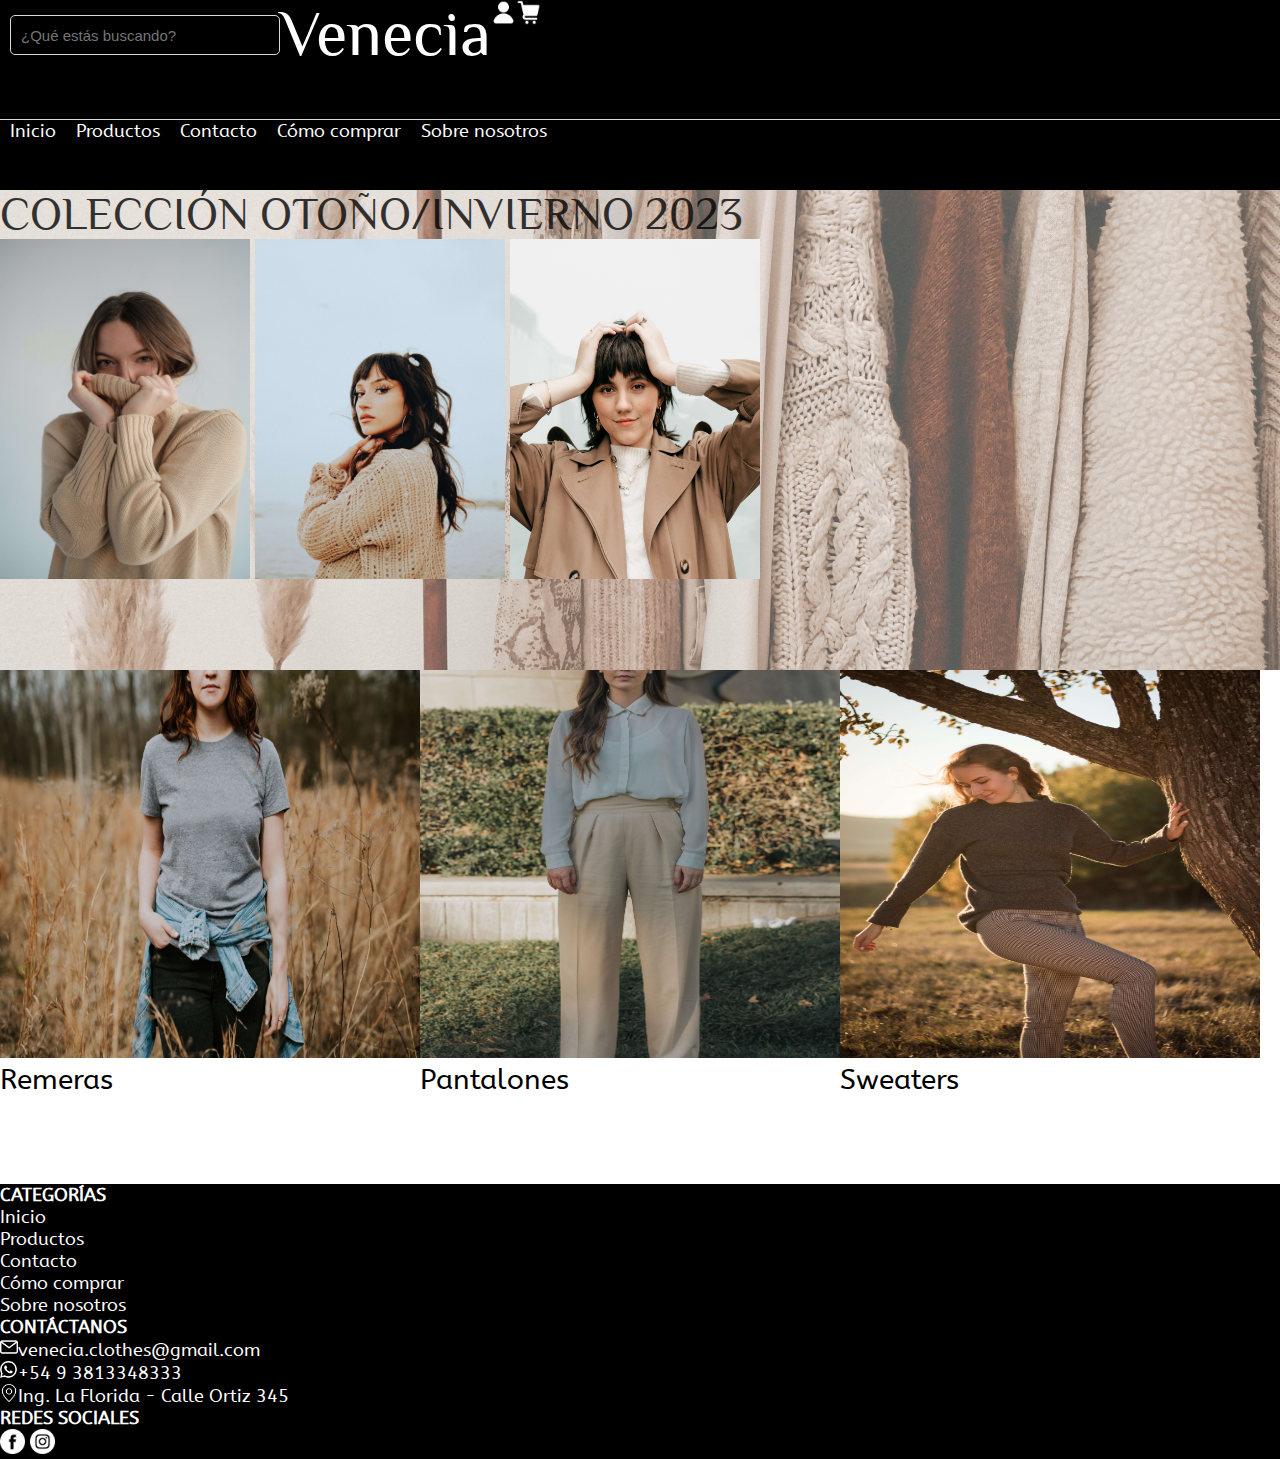
<file: index.html>
<!DOCTYPE html>
<html lang="en">
<head>
    <meta charset="UTF-8">
    <meta name="viewport" content="width=device-width, initial-scale=1.0">
    <title>Venecia Clothes</title>
    <link rel="stylesheet" href="./css/style.css">
</head>
<body>
    <header>
        <div class="header-div">
            <form action="">
                <label for=""></label>
                <input type="search" id="" placeholder="¿Qué estás buscando?">
            </form>
            <h1>Venecia</h1>
            <img src="./asset/img/usuario (1).png" alt="">
            <img src="./asset/img/carrito-de-compras.png" alt="">
        </div>
        <nav class="header-nav">
            <ul>
                <li><a href="index.html">Inicio</a></li>
                <li><a href="./pages/productos.html">Productos</a></li>
                <li><a href="./pages/contacto.html">Contacto</a></li>
                <li><a href="./pages/como-comprar.html">Cómo comprar</a></li>
                <li><a href="./pages/sobre-nosotros.html">Sobre nosotros</a></li>
            </ul>
        </nav>
    </header>    
    <main>
        <section class="section-1">
            <h2>COLECCIÓN OTOÑO/INVIERNO 2023</h2>
            <div>
                <img src="./asset/img/pexels-alena-shekhovtcova-6995880.jpg" alt="">
                <img src="./asset/img/pexels-ozan-çulha-15899496.jpg" alt="">
                <img src="./asset/img/pexels-harry-cooke-6533878.jpg" alt="">
            </div>
        </section>
        <section class="section-2">
            <div>
                <img src="./asset/img/shirt.jpg" alt="">
                <p>Remeras</p>
            </div>
            <div>
                <img src="./asset/img/pants.jpg" alt="">
                <p>Pantalones</p>
            </div>
            <div>
                <img src="./asset/img/sweaters.jpg" alt="">
                <p>Sweaters</p>
            </div>
        </section>

    </main>
    <footer>
        <div>
            <h3>CATEGORÍAS</h3>
            <ul>
                <li><a href="index.html">Inicio</a></li>
                <li><a href="./pages/productos.html">Productos</a></li>
                <li><a href="./pages/contacto.html">Contacto</a></li>
                <li><a href="./pages/como-comprar.html">Cómo comprar</a></li>
                <li><a href="./pages/sobre-nosotros.html">Sobre nosotros</a></li>
            </ul>
        </div>
        <div>
            <h3>CONTÁCTANOS</h3>
            <ul>
                <li><a href=><img src="./asset/img/correo-electronico.png" alt="">venecia.clothes@gmail.com</a></li>
                <li><a href="https://api.whatsapp.com/send/?phone=5493813348333"><img src="./asset/img/whatsapp.png" alt="">+54 9 3813348333</a></li>
                <li><a href="https://maps.app.goo.gl/8tq4q85JycDmA44f7"><img src="./asset/img/ubicacion.png" alt="">Ing. La Florida - Calle Ortiz 345</a></li>
            </ul>
        </div>
        <div>
            <h3>REDES SOCIALES</h3>
            <img src="./asset/img/facebook.png" alt="">
            <img src="asset/img/instagram.png" alt="">
        </div>
    </footer>
</body>
</html>
</file>
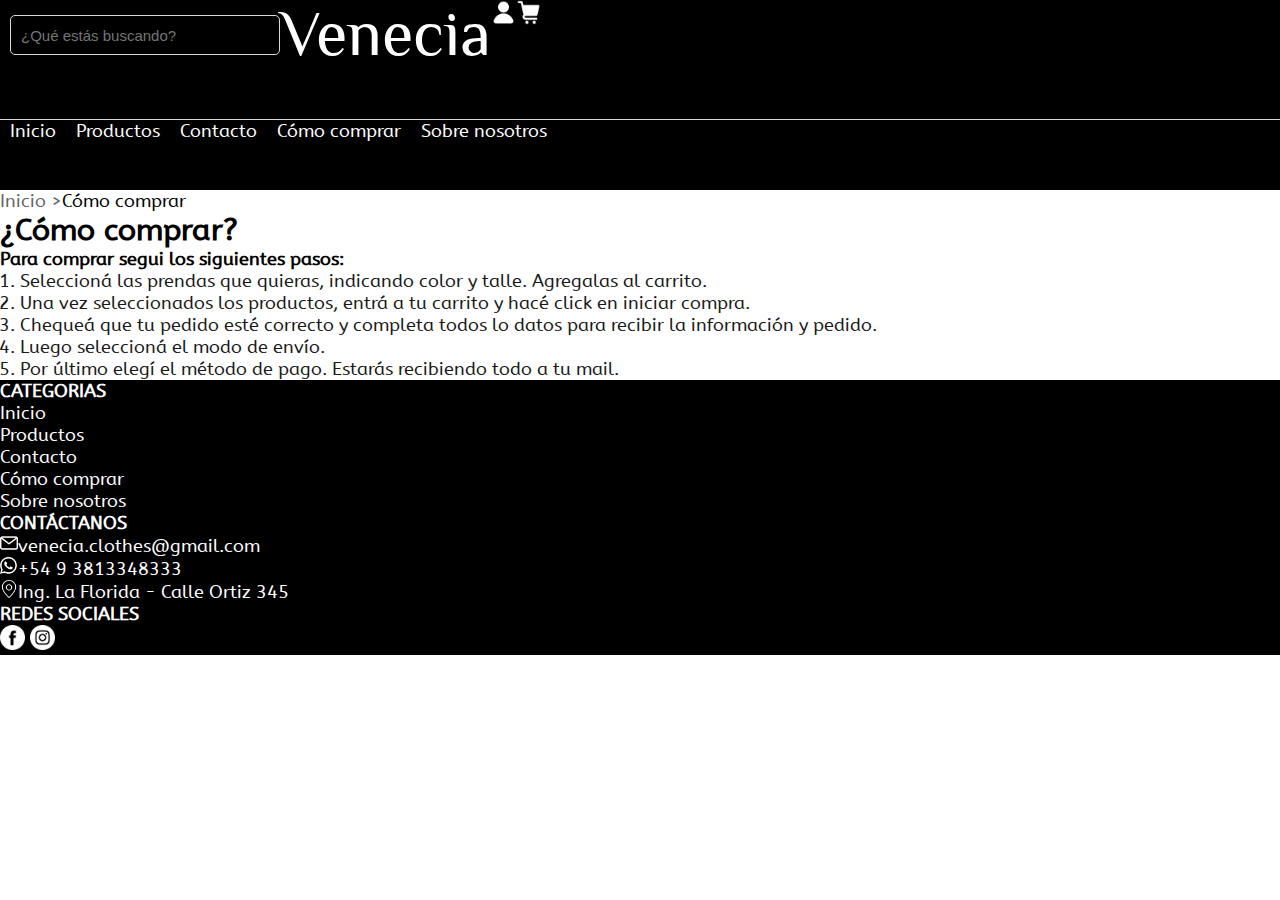
<file: pages/como-comprar.html>
<!DOCTYPE html>
<html lang="en">
<head>
    <meta charset="UTF-8">
    <meta name="viewport" content="width=device-width, initial-scale=1.0">
    <title>Cómo comprar</title>
    <link rel="stylesheet" href="../css/style.css">
</head>
<body>
    <header>
        <div class="header-div">
            <form action="">
                <label for=""></label>
                <input type="search" id="" placeholder="¿Qué estás buscando?">
            </form>
            <h1>Venecia</h1>
            <img src="../asset/img/usuario (1).png" alt="">
            <img src="../asset/img/carrito-de-compras.png" alt="">
        </div>
        <nav class="header-nav">
            <ul>
                <li><a href="../index.html">Inicio</a></li>
                <li><a href="productos.html">Productos</a></li>
                <li><a href="contacto.html">Contacto</a></li>
                <li><a href="como-comprar.html">Cómo comprar</a></li>
                <li><a href="sobre-nosotros.html">Sobre nosotros</a></li>
            </ul>
        </nav>
    </header>
    </header>
    <main>
        <div class="container">
            <div class="div-inicio">
                <p class="p1">Inicio ></p>
                <p>Cómo comprar</p> 
            </div>
            <h2>¿Cómo comprar?</h2>
        </div>
        
        <section class="como-comprar">
            <p>Para comprar segui los siguientes pasos:</p>
            <ol>
                <li>Seleccioná las prendas que quieras, indicando color y talle. Agregalas al carrito.</li>
                <li>Una vez seleccionados los productos, entrá a tu carrito y hacé click en iniciar compra.</li>
                <li>Chequeá que tu pedido esté correcto y completa todos lo datos para recibir la información y pedido.</li>
                <li>Luego seleccioná el modo de envío.</li>
                <li>Por último elegí el método de pago. Estarás recibiendo todo a tu mail.</li>
            </ol>
        </section>
    </main>
    <footer>
        <div>
            <h3>CATEGORIAS</h3>
            <ul>
                <li><a href="../index.html">Inicio</a></li>
                <li><a href="productos.html">Productos</a></li>
                <li><a href="contacto.html">Contacto</a></li>
                <li><a href="como-comprar.html">Cómo comprar</a></li>
                <li><a href="sobre-nosotros.html">Sobre nosotros</a></li>
            </ul>
        </div>
        <div>
            <h3>CONTÁCTANOS</h3>
            <ul>
                <li><a href=><img src="../asset/img/correo-electronico.png" alt="">venecia.clothes@gmail.com</a></li>
                <li><a href="https://api.whatsapp.com/send/?phone=5493813348333"><img src="../asset/img/whatsapp.png" alt="">+54 9 3813348333</a></li>
                <li><a href="https://maps.app.goo.gl/8tq4q85JycDmA44f7"><img src="../asset/img/ubicacion.png" alt="">Ing. La Florida - Calle Ortiz 345</a></li>
            </ul>
        </div>
        <div>
            <h3>REDES SOCIALES</h3>
            <img src="../asset/img/facebook.png" alt="">
            <img src="../asset/img/instagram.png" alt="">
        </div>
    </footer>
</body>
</html>
</file>
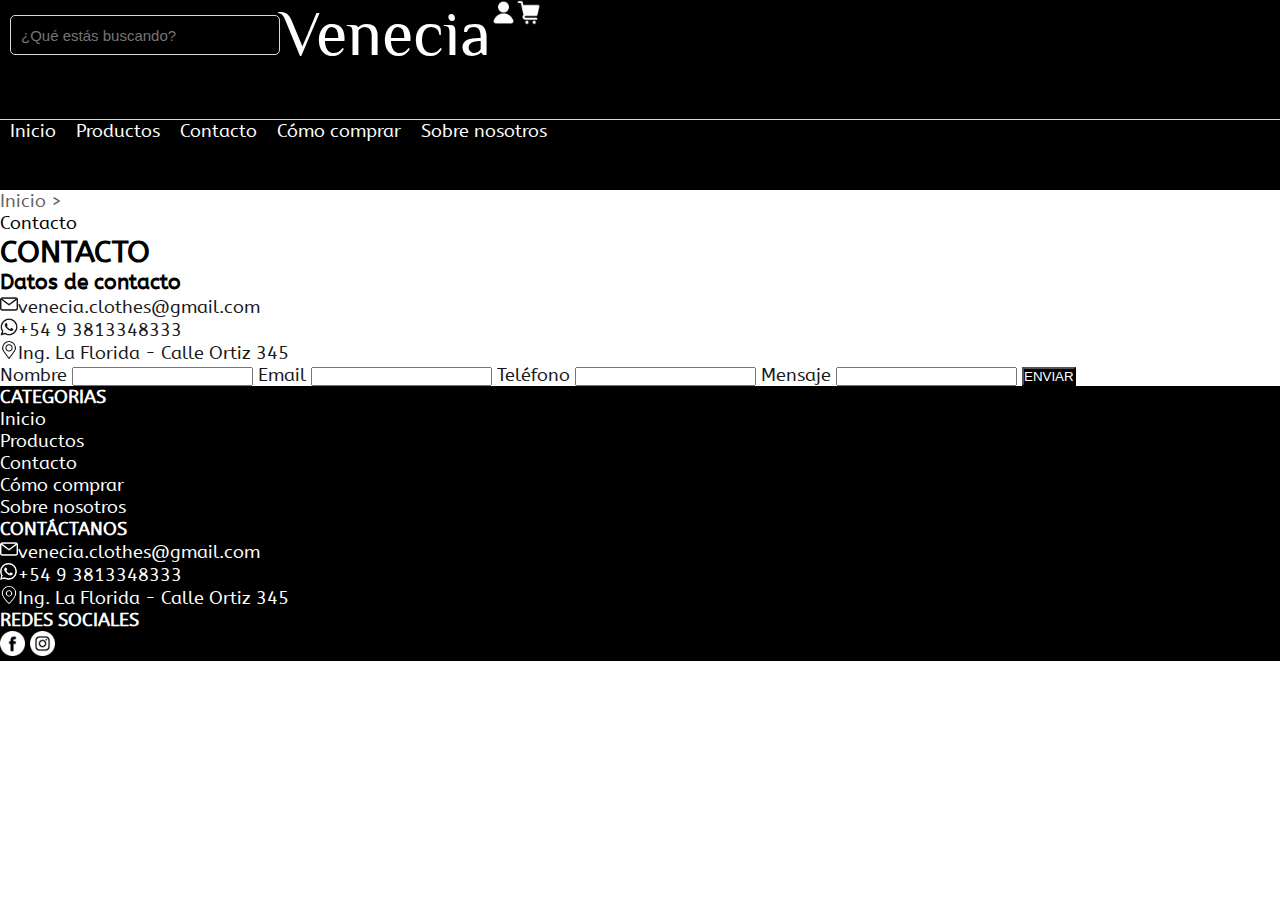
<file: pages/contacto.html>
<!DOCTYPE html>
<html lang="en">
<head>
    <meta charset="UTF-8">
    <meta name="viewport" content="width=device-width, initial-scale=1.0">
    <title>Contacto</title>
    <link rel="stylesheet" href="../css/style.css">
</head>
<body>
    <header>
        <div class="header-div">
            <form action="">
                <label for=""></label>
                <input type="search" id="" placeholder="¿Qué estás buscando?">
            </form>
            <h1>Venecia</h1>
            <img src="../asset/img/usuario (1).png" alt="">
            <img src="../asset/img/carrito-de-compras.png" alt="">
        </div>
        <nav class="header-nav">
            <ul>
                <li><a href="../index.html">Inicio</a></li>
                <li><a href="productos.html">Productos</a></li>
                <li><a href="contacto.html">Contacto</a></li>
                <li><a href="como-comprar.html">Cómo comprar</a></li>
                <li><a href="sobre-nosotros.html">Sobre nosotros</a></li>
            </ul>
        </nav>
    </header>
    <main>
        <div class="container">
            <div class="div-incio">
                <p class="p1">Inicio ></p>
                <P>Contacto</p>
            </div>
            <h2>CONTACTO</h2>
        </div>
        <section class="contacto">
            <div class="datos">
                <h3>Datos de contacto</h3>
                <ul>
                    <li><a href=""><img src="../asset/img/correo-electronico (2).png" alt="">venecia.clothes@gmail.com</a></li>
                    <li><a href="https://api.whatsapp.com/send/?phone=5493813348333"><img src="../asset/img/whatsapp (2).png" alt="">+54 9 3813348333</a></li>
                    <li><a href="https://maps.app.goo.gl/8tq4q85JycDmA44f7"><img src="../asset/img/marcador-de-posicion.png" alt="">Ing. La Florida - Calle Ortiz 345</a></li>
                </ul>
            </div>
            <form action="">
                <label for="nombre">Nombre</label>
                <input type="text" name="nombre" required>
                <label for="email">Email</label>
                <input type="email" name="email" required>
                <label for="telefono">Teléfono</label>
                <input type="number" name="telefono">
                <label for="mensaje">Mensaje</label>
                <input type="text">
                <input type="submit" value="ENVIAR" class="enviar">
            </form>
        </section>
    </main>
    <footer>
        <div>
            <h3>CATEGORIAS</h3>
            <ul>
                <li><a href="../index.html">Inicio</a></li>
                <li><a href="productos.html">Productos</a></li>
                <li><a href="contacto.html">Contacto</a></li>
                <li><a href="como-comprar.html">Cómo comprar</a></li>
                <li><a href="sobre-nosotros.html">Sobre nosotros</a></li>
            </ul>
        </div>
        <div>
            <h3>CONTÁCTANOS</h3>
            <ul>
                <li><a href=><img src="../asset/img/correo-electronico.png" alt="">venecia.clothes@gmail.com</a></li>
                <li><a href="https://api.whatsapp.com/send/?phone=5493813348333"><img src="../asset/img/whatsapp.png" alt="">+54 9 3813348333</a></li>
                <li><a href="https://maps.app.goo.gl/8tq4q85JycDmA44f7"><img src="../asset/img/ubicacion.png" alt="">Ing. La Florida - Calle Ortiz 345</a></li>
            </ul>
        </div>
        <div>
            <h3>REDES SOCIALES</h3>
            <img src="../asset/img/facebook.png" alt="">
            <img src="../asset/img/instagram.png" alt="">
        </div>
    </footer>
</body>
</html>
</file>
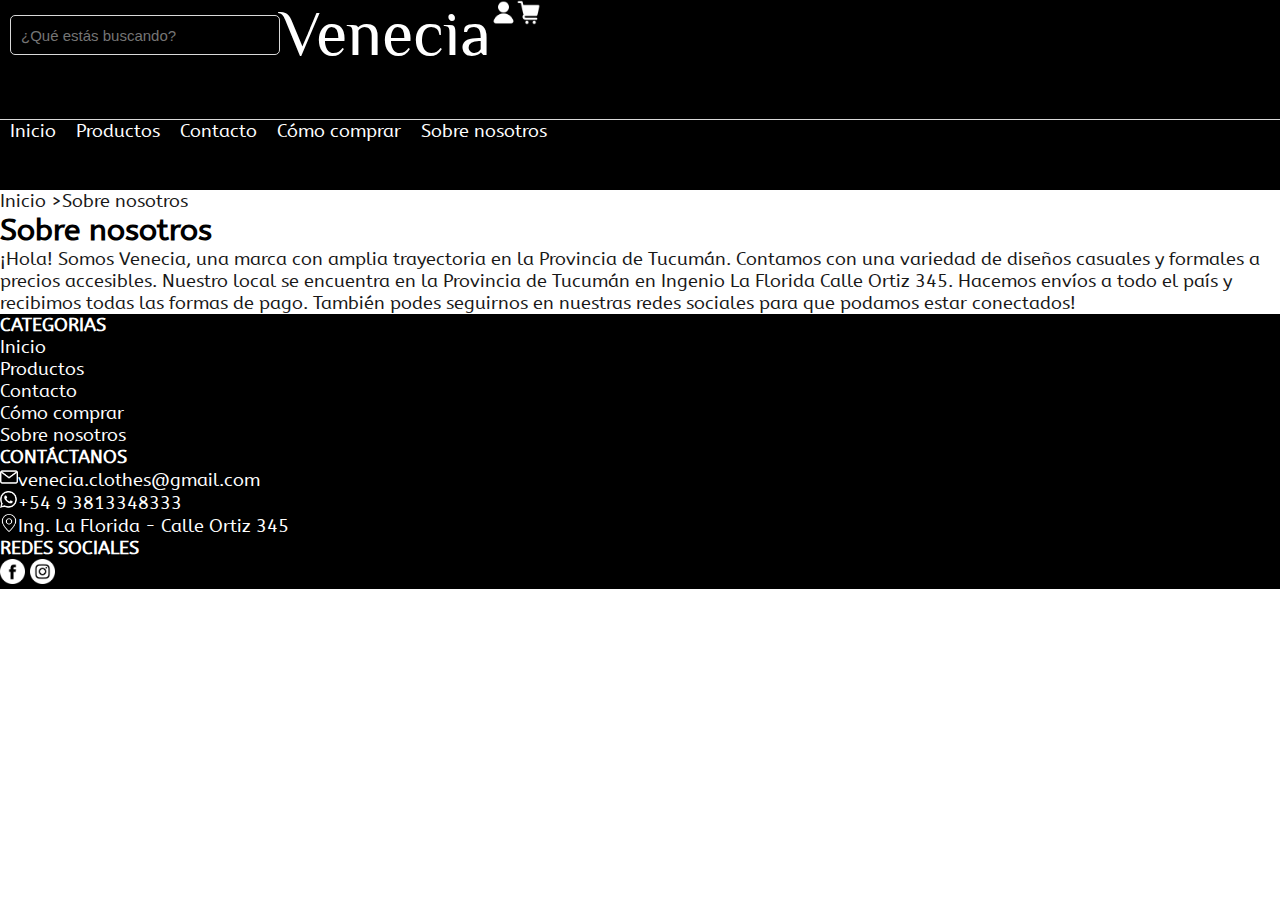
<file: pages/sobre-nosotros.html>
<!DOCTYPE html>
<html lang="en">
<head>
    <meta charset="UTF-8">
    <meta name="viewport" content="width=device-width, initial-scale=1.0">
    <title>Sobre nosotros</title>
    <link rel="stylesheet" href="../css/style.css">
</head>
<body>
    <header>
        <div class="header-div">
            <form action="">
                <label for=""></label>
                <input type="search" id="" placeholder="¿Qué estás buscando?">
            </form>
            <h1>Venecia</h1>
            <img src="../asset/img/usuario (1).png" alt="">
            <img src="../asset/img/carrito-de-compras.png" alt="">
        </div>
        <nav class="header-nav">
            <ul>
                <li><a href="../index.html">Inicio</a></li>
                <li><a href="productos.html">Productos</a></li>
                <li><a href="contacto.html">Contacto</a></li>
                <li><a href="como-comprar.html">Cómo comprar</a></li>
                <li><a href="sobre-nosotros.html">Sobre nosotros</a></li>
            </ul>
        </nav>
    </header>
    <main>
        <section class="sobre-nosotros">
            <div class="container">
                <div class="div-inicio">
                    <p class="p1">Inicio ></p>
                    <p>Sobre nosotros</p>
                </div>
                <h2>Sobre nosotros</h2>
            </div>
            <p>
                ¡Hola! Somos Venecia, una marca con amplia trayectoria en la Provincia de Tucumán. 
    Contamos con una variedad de diseños casuales y formales a precios accesibles.
    Nuestro local se encuentra en la Provincia de Tucumán en Ingenio La Florida Calle Ortiz 345.
    Hacemos envíos a todo el país y recibimos todas las formas de pago.
    También podes seguirnos en nuestras redes sociales para que podamos estar conectados!
            </p>
        </section>
    </main>
    <footer>
        <div>
            <h3>CATEGORIAS</h3>
            <ul>
                <li><a href="../index.html">Inicio</a></li>
                <li><a href="productos.html">Productos</a></li>
                <li><a href="contacto.html">Contacto</a></li>
                <li><a href="como-comprar.html">Cómo comprar</a></li>
                <li><a href="sobre-nosotros.html">Sobre nosotros</a></li>
            </ul>
        </div>
        <div>
            <h3>CONTÁCTANOS</h3>
            <ul>
                <li><a href=><img src="../asset/img/correo-electronico.png" alt="">venecia.clothes@gmail.com</a></li>
                <li><a href="https://api.whatsapp.com/send/?phone=5493813348333"><img src="../asset/img/whatsapp.png" alt="">+54 9 3813348333</a></li>
                <li><a href="https://maps.app.goo.gl/8tq4q85JycDmA44f7"><img src="../asset/img/ubicacion.png" alt="">Ing. La Florida - Calle Ortiz 345</a></li>
            </ul>
        </div>
        <div>
            <h3>REDES SOCIALES</h3>
            <img src="../asset/img/facebook.png" alt="">
            <img src="../asset/img/instagram.png" alt="">
        </div>
    </footer>
    
</body>
</html>
</file>
<file: css/style.css>
* { 
    margin: 0;
    padding: 0;
    box-sizing: border-box;
}

@font-face {
    font-family: 'venecia-font';
    src: url(../asset/fonts/Philosopher-Regular.ttf);
}

@font-face {
    font-family: 'abz';
    src: url(../asset/fonts/ABeeZee-Regular.ttf);
}
body{
    font-family: 'abz';
    font-size: 1.125rem;
}
/*header*/
header{
    background-color: black;
    color: white;
    width: 100%;
    height: 190px;
}
.header-div{
    display: flex;
    height: 7.5rem;
    border-bottom: .0625rem solid #d9d9d9;
}
.header-div form input{
    background-color: black;
    width: 16.875rem;
    height: 2.5rem;
    margin: .9375rem 0rem 0rem .625rem;
    padding-left: .625rem;
    border: .0625rem solid #d9d9d9;
    border-radius: .3125rem;
    font-size: .9375rem;
}
.header-div img{
    width: 1.5625rem;
    height: 1.5625rem;
}

.header-div h1{
    font-family: 'venecia-font';
    font-size: 4rem;
    font-weight: lighter;
}

.header-nav ul {
    display: flex;
    list-style: none;
}
.header-nav ul li a{
    text-decoration: none;
    color: white;
    margin: .625rem;
}

/*main de INICIO*/
.section-1{
    background-image: linear-gradient(rgba(255, 255, 255, 0.3), rgba(255, 255, 255, 0.3)), url("../asset/img/clothes.jpg");
    background-size: cover;
    background-position: center;
    width: 100%;
    height: 30rem;
}
.section-1 div img{
    width: 15.625rem;
    height: 21.25rem;
}
.section-1 h2{
    font-family: 'venecia-font';
    font-size: 2.8125rem;
    font-weight: lighter;
    opacity: 0.78;
}
.section-2{
    display: flex;
    height: 32.125rem;
}
.section-2 div img{
    width: 26.25rem;
    height: 24.25rem;
}
.section-2 div p{
    font-family: 'abz';
    font-size: 1.75rem;
}

/*main de PRODUCTOS*/
.div-inicio{
    display: flex;
}
.p1{
        opacity: 0.62;
}
.container h2{
    font-size: 1.875rem;
    font-weight: 600;
}
.ordenar-por form select{
    width: 16.25rem;
    height: 2.5rem;
    font-family: 'abz';
    font-size: 1.125rem;
    border-color: black;
    border-radius: .3125rem;
}

.filtros div h3{
    font-size: 1.125rem;
}
.filtros div ul{
    opacity: 0.75;
}
.form-talle input{
    border-color: black;
}
.form-talle label{
    opacity: 0.8;
}

.form-precio label{
    opacity: 0.8;
}
.form-precio input{
    width: 3.75rem;
    height: 2.0625rem;
    border-radius: 10%; 
}
.productos .cards img{
    width: 17.5rem;
    height: 29.6875rem;
}
/*main de CONTACTO*/
.datos ul li a{
    text-decoration: none;
    color: black;
    opacity: 0.9;
}
.contacto form label{
    opacity: 0.9;
}
.enviar{
    background-color: black;
    color: white;
}
/*main COMO COMPRAR*/
.como-comprar p{
    font-weight: bold;
}
.como-comprar ol li{
    opacity: 0.9;
    margin-left: 1.25rem;
}
/*main SOBRE NOSOTROS*/
.sobre-nosotros p{
    opacity: 0.9;
}
/*footer*/
footer {
    background-color: black;
    color: white;
}

footer div h3{
    font-size: 1.125rem;
}

footer div ul li a{
    text-decoration: none;
    color: white;
}
div ul li a img{
    width: 1.125rem;
    height: 1.125rem;
}
footer div img{
    width: 1.5625rem;
    height: 1.5625rem;
}
</file>
